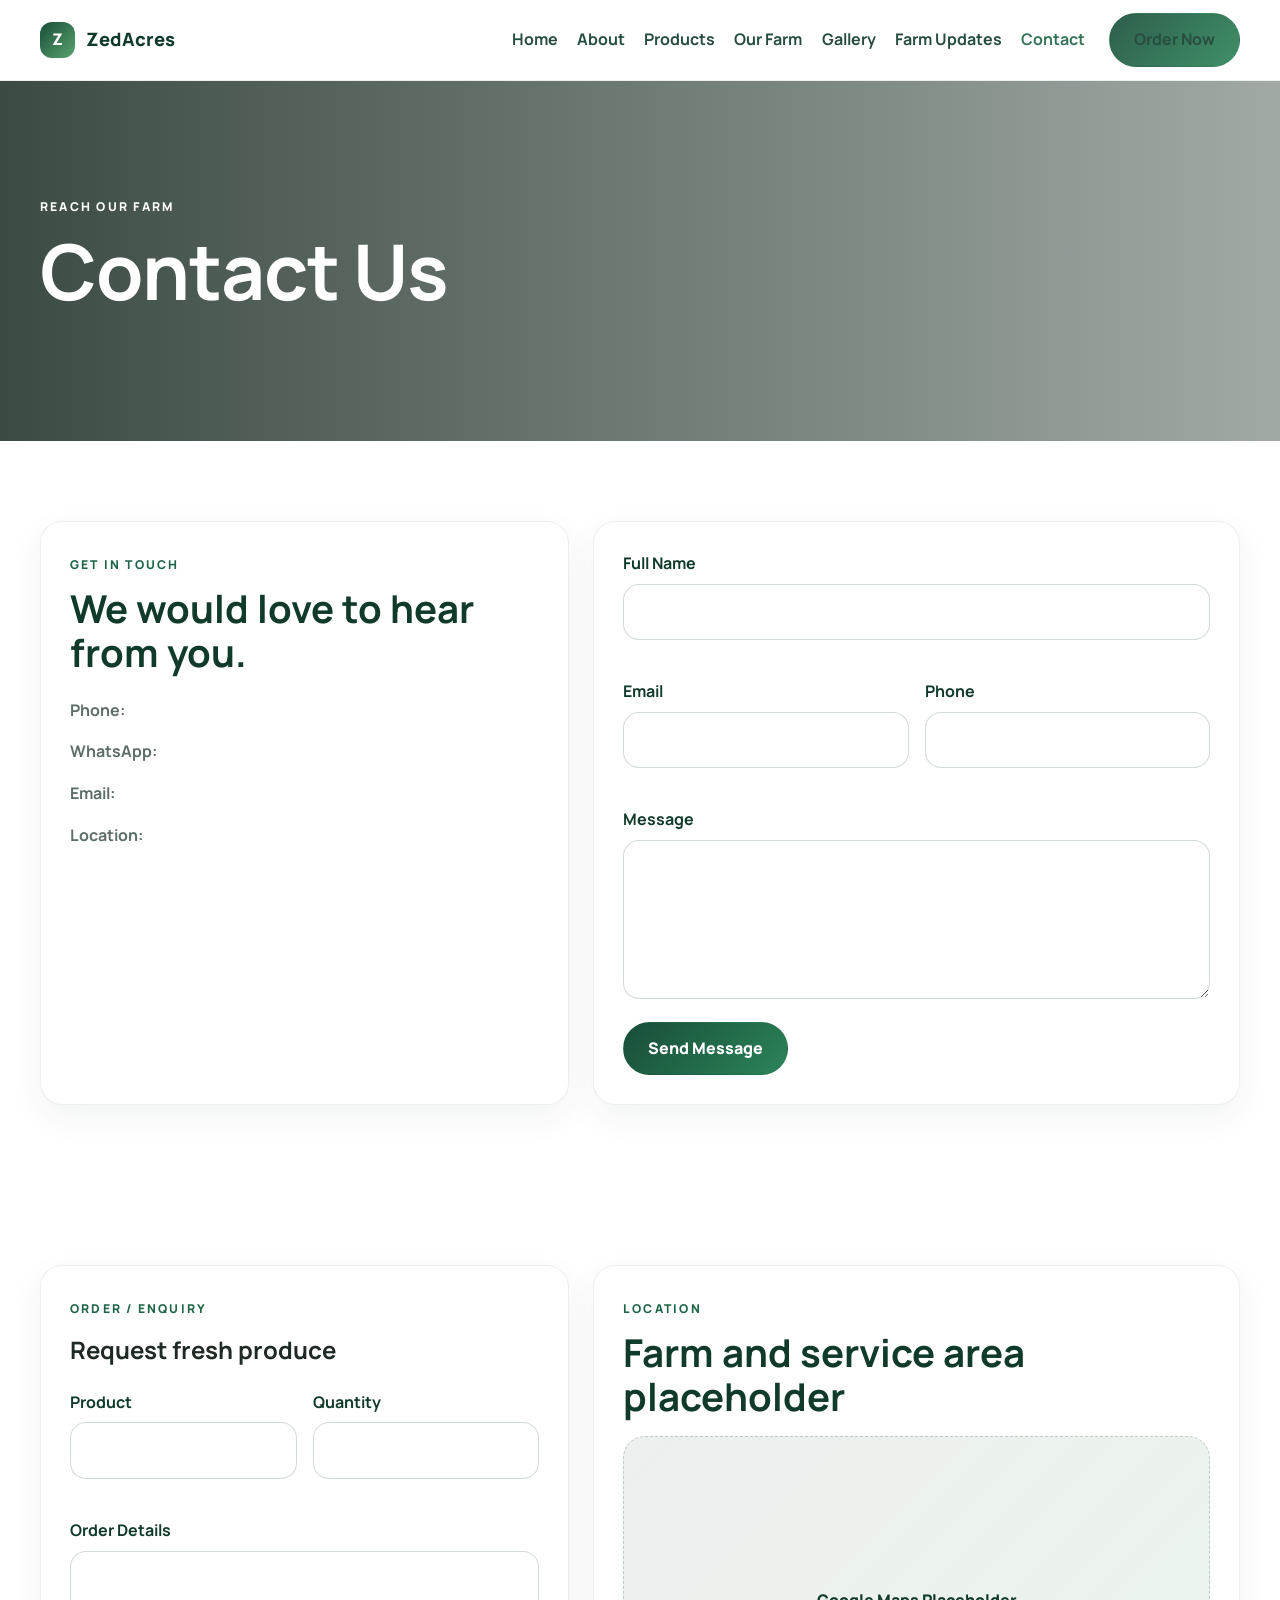
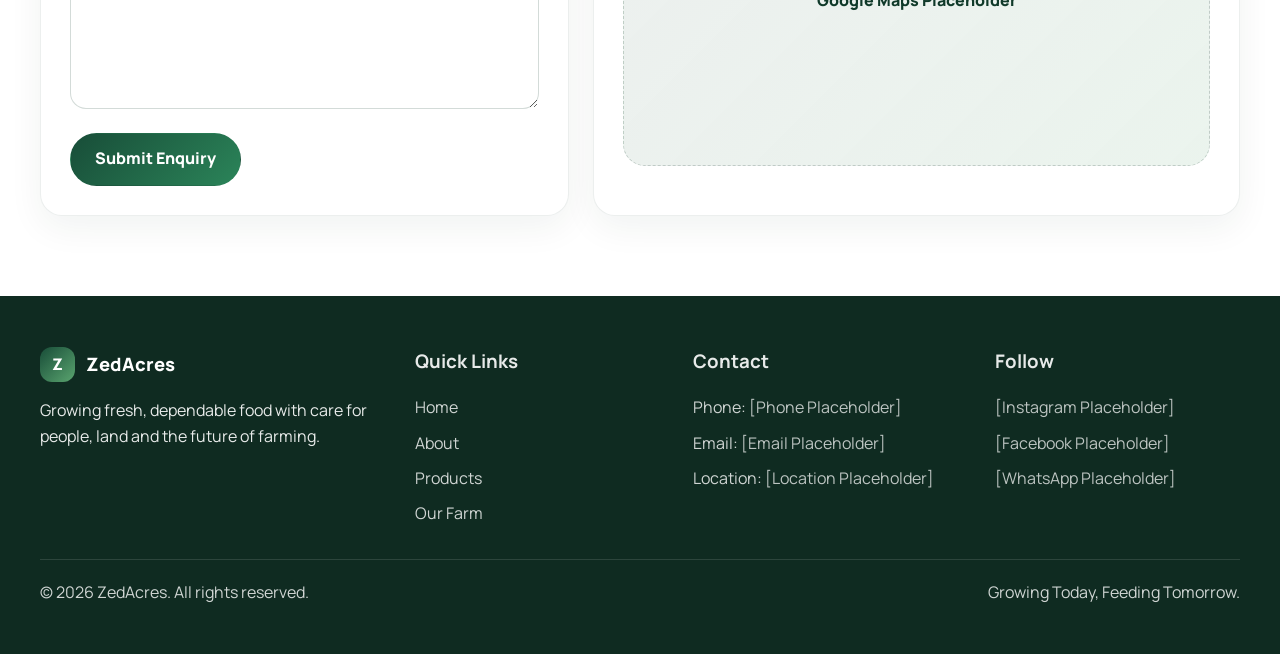
<file: zedacres/contact.html>
<!DOCTYPE html>
<html lang="en">
  <head>
    <meta charset="UTF-8" />
    <meta name="viewport" content="width=device-width, initial-scale=1.0" />
    <meta
      name="description"
      content="Contact ZedAcres for fresh produce enquiries, order requests and farm communications."
    />
    <title>Contact | ZedAcres</title>
    <link rel="preconnect" href="https://fonts.googleapis.com" />
    <link rel="preconnect" href="https://fonts.gstatic.com" crossorigin />
    <link
      href="https://fonts.googleapis.com/css2?family=Manrope:wght@400;500;600;700;800&display=swap"
      rel="stylesheet"
    />
    <link rel="stylesheet" href="css/style.css" />
  </head>
  <body>
    <header class="site-header">
      <div class="container nav-wrap">
        <a href="index.html" class="brand" aria-label="ZedAcres home">
          <span class="brand-mark">Z</span>
          <span class="brand-text">ZedAcres</span>
        </a>

        <button
          class="nav-toggle"
          type="button"
          aria-expanded="false"
          aria-controls="site-nav"
          aria-label="Open menu"
        >
          <span></span>
          <span></span>
          <span></span>
        </button>

        <nav id="site-nav" class="site-nav" aria-label="Main navigation">
          <ul>
            <li><a href="index.html">Home</a></li>
            <li><a href="about.html">About</a></li>
            <li><a href="products.html">Products</a></li>
            <li><a href="farm.html">Our Farm</a></li>
            <li><a href="gallery.html">Gallery</a></li>
            <li><a href="updates.html">Farm Updates</a></li>
            <li><a href="contact.html" class="active">Contact</a></li>
          </ul>
          <a href="contact.html" class="btn btn-primary nav-cta">Order Now</a>
        </nav>
      </div>
    </header>

    <main>
      <section class="page-hero small-hero">
        <div class="hero-overlay"></div>
        <div class="container">
          <p class="eyebrow">Reach our farm</p>
          <h1>Contact Us</h1>
        </div>
      </section>

      <section class="section reveal">
        <div class="container contact-layout">
          <div class="contact-panel">
            <p class="eyebrow eyebrow-green">Get in touch</p>
            <h2>We would love to hear from you.</h2>

            <ul class="contact-list">
              <li><strong>Phone:</strong> <span class="placeholder">[Phone Placeholder]</span></li>
              <li><strong>WhatsApp:</strong> <span class="placeholder">[WhatsApp Placeholder]</span></li>
              <li><strong>Email:</strong> <span class="placeholder">[Email Placeholder]</span></li>
              <li><strong>Location:</strong> <span class="placeholder">[Location Placeholder]</span></li>
            </ul>
          </div>

          <div class="form-panel">
            <form class="styled-form needs-validation" novalidate>
              <div class="form-row">
                <div class="field-group">
                  <label for="contact-name">Full Name</label>
                  <input id="contact-name" name="fullName" type="text" required />
                  <small class="error-message" aria-live="polite"></small>
                </div>
              </div>

              <div class="form-row two-col-form">
                <div class="field-group">
                  <label for="contact-email">Email</label>
                  <input id="contact-email" name="email" type="email" required />
                  <small class="error-message" aria-live="polite"></small>
                </div>

                <div class="field-group">
                  <label for="contact-phone">Phone</label>
                  <input id="contact-phone" name="phone" type="tel" required />
                  <small class="error-message" aria-live="polite"></small>
                </div>
              </div>

              <div class="field-group">
                <label for="contact-message">Message</label>
                <textarea id="contact-message" name="message" rows="5" required></textarea>
                <small class="error-message" aria-live="polite"></small>
              </div>

              <button type="submit" class="btn btn-primary">Send Message</button>
            </form>
          </div>
        </div>
      </section>

      <section class="section reveal">
        <div class="container contact-layout">
          <div class="form-panel order-panel">
            <p class="eyebrow eyebrow-green">Order / Enquiry</p>
            <h2>Request fresh produce</h2>

            <form class="styled-form needs-validation" novalidate>
              <div class="form-row two-col-form">
                <div class="field-group">
                  <label for="order-product">Product</label>
                  <input id="order-product" name="orderProduct" type="text" required />
                  <small class="error-message" aria-live="polite"></small>
                </div>

                <div class="field-group">
                  <label for="order-quantity">Quantity</label>
                  <input id="order-quantity" name="quantity" type="text" required />
                  <small class="error-message" aria-live="polite"></small>
                </div>
              </div>

              <div class="field-group">
                <label for="order-notes">Order Details</label>
                <textarea id="order-notes" name="notes" rows="5" required></textarea>
                <small class="error-message" aria-live="polite"></small>
              </div>

              <button type="submit" class="btn btn-primary">Submit Enquiry</button>
            </form>
          </div>

          <div class="map-panel">
            <p class="eyebrow eyebrow-green">Location</p>
            <h2>Farm and service area placeholder</h2>
            <div class="map-placeholder" aria-label="Google Maps placeholder">
              <span>Google Maps Placeholder</span>
            </div>
          </div>
        </div>
      </section>
    </main>

    <footer class="site-footer">
      <div class="container footer-grid">
        <div>
          <a href="index.html" class="brand brand-footer" aria-label="ZedAcres home">
            <span class="brand-mark">Z</span>
            <span class="brand-text">ZedAcres</span>
          </a>
          <p>
            Growing fresh, dependable food with care for people, land and the future of farming.
          </p>
        </div>

        <div>
          <h3>Quick Links</h3>
          <ul class="footer-links">
            <li><a href="index.html">Home</a></li>
            <li><a href="about.html">About</a></li>
            <li><a href="products.html">Products</a></li>
            <li><a href="farm.html">Our Farm</a></li>
          </ul>
        </div>

        <div>
          <h3>Contact</h3>
          <ul class="footer-links">
            <li>Phone: <span class="placeholder">[Phone Placeholder]</span></li>
            <li>Email: <span class="placeholder">[Email Placeholder]</span></li>
            <li>Location: <span class="placeholder">[Location Placeholder]</span></li>
          </ul>
        </div>

        <div>
          <h3>Follow</h3>
          <ul class="footer-links">
            <li><span class="placeholder">[Instagram Placeholder]</span></li>
            <li><span class="placeholder">[Facebook Placeholder]</span></li>
            <li><span class="placeholder">[WhatsApp Placeholder]</span></li>
          </ul>
        </div>
      </div>
      <div class="container footer-bottom">
        <p>© 2026 ZedAcres. All rights reserved.</p>
        <p>Growing Today, Feeding Tomorrow.</p>
      </div>
    </footer>

    <script src="js/script.js"></script>
  </body>
</html>
</file>
<file: zedacres/css/style.css>
/* ------------------------------
   Base variables and reset
------------------------------ */
:root {
  --green-900: #103a2a;
  --green-800: #184d38;
  --green-700: #1f6646;
  --green-600: #2b8459;
  --green-500: #5aa46f;
  --green-200: #dfeee4;
  --green-100: #f3faf4;
  --white: #ffffff;
  --earth: #7d5e3d;
  --earth-light: #efe5d7;
  --text: #1f2a24;
  --muted: #5d6d67;
  --shadow: 0 20px 50px rgba(16, 58, 42, 0.12);
  --radius: 22px;
  --container: 1200px;
}

* {
  box-sizing: border-box;
}

html {
  scroll-behavior: smooth;
}

body {
  margin: 0;
  font-family: "Manrope", sans-serif;
  background: var(--white);
  color: var(--text);
  line-height: 1.6;
  overflow-x: hidden;
}

img {
  max-width: 100%;
  display: block;
}

a {
  text-decoration: none;
  color: inherit;
}

button,
input,
textarea {
  font: inherit;
}

button {
  cursor: pointer;
}

p,
h1,
h2,
h3,
ul {
  margin-top: 0;
}

main {
  display: block;
}

.container {
  width: min(var(--container), calc(100% - 2rem));
  margin: 0 auto;
}

.section {
  padding: 5rem 0;
}

.section-soft {
  background: var(--green-100);
}

.section-accent {
  background: linear-gradient(135deg, rgba(90, 164, 111, 0.12), rgba(16, 58, 42, 0.05));
}

.eyebrow {
  display: inline-block;
  margin-bottom: 0.8rem;
  font-size: 0.76rem;
  letter-spacing: 0.14rem;
  text-transform: uppercase;
  font-weight: 800;
  color: var(--white);
}

.eyebrow-green {
  color: var(--green-700);
}

.section-heading {
  margin-bottom: 2.2rem;
}

.section-heading.center {
  text-align: center;
}

.section-heading h2,
.section-copy h2,
.cta-panel h2,
.contact-panel h2,
.map-panel h2 {
  color: var(--green-900);
  font-size: clamp(2rem, 3vw, 3rem);
  line-height: 1.15;
  margin-bottom: 1rem;
}

.section-copy p,
.info-card p,
.feature-item p,
.availability-item p,
.news-content p,
.product-content p,
.contact-list li,
.check-list li,
.footer-links li {
  color: var(--muted);
}

.btn {
  display: inline-flex;
  align-items: center;
  justify-content: center;
  min-height: 48px;
  padding: 0.8rem 1.5rem;
  border-radius: 999px;
  font-weight: 800;
  border: 1px solid transparent;
  transition: transform 0.25s ease, box-shadow 0.25s ease, background 0.25s ease;
}

.btn:hover,
.btn:focus-visible {
  transform: translateY(-2px);
  box-shadow: 0 18px 28px rgba(16, 58, 42, 0.12);
}

.btn:focus-visible,
.nav-toggle:focus-visible,
.site-nav a:focus-visible,
.gallery-item:focus-visible,
.lightbox-close:focus-visible,
input:focus-visible,
textarea:focus-visible,
button:focus-visible {
  outline: 3px solid rgba(90, 164, 111, 0.35);
  outline-offset: 3px;
}

.btn-primary {
  background: linear-gradient(135deg, var(--green-800), var(--green-600));
  color: var(--white);
}

.btn-secondary {
  background: rgba(255, 255, 255, 0.12);
  border-color: rgba(255, 255, 255, 0.38);
  color: var(--white);
}

.btn-small {
  min-height: 42px;
  padding: 0.7rem 1.15rem;
  font-size: 0.9rem;
}

.text-link {
  display: inline-flex;
  align-items: center;
  gap: 0.4rem;
  color: var(--green-700);
  font-weight: 800;
}

.text-link::after {
  content: "→";
}

/* ------------------------------
   Header / navigation
------------------------------ */
.site-header {
  position: sticky;
  top: 0;
  z-index: 1000;
  background: rgba(255, 255, 255, 0.92);
  backdrop-filter: blur(12px);
  border-bottom: 1px solid rgba(16, 58, 42, 0.08);
}

.nav-wrap {
  display: flex;
  align-items: center;
  justify-content: space-between;
  min-height: 80px;
  gap: 1rem;
}

.brand {
  display: inline-flex;
  align-items: center;
  gap: 0.7rem;
  font-weight: 800;
  color: var(--green-900);
}

.brand-mark {
  display: grid;
  place-items: center;
  width: 2.2rem;
  height: 2.2rem;
  border-radius: 12px;
  background: linear-gradient(135deg, var(--green-800), var(--green-500));
  color: var(--white);
  font-size: 1rem;
}

.brand-text {
  font-size: 1.15rem;
}

.site-nav {
  display: flex;
  align-items: center;
  gap: 1.5rem;
}

.site-nav ul {
  display: flex;
  align-items: center;
  gap: 1.2rem;
  list-style: none;
  padding: 0;
  margin: 0;
}

.site-nav a {
  color: var(--green-900);
  font-weight: 700;
  opacity: 0.9;
  transition: color 0.25s ease, opacity 0.25s ease;
}

.site-nav a:hover,
.site-nav a.active {
  color: var(--green-700);
}

.nav-toggle {
  display: none;
  width: 3rem;
  height: 3rem;
  border: 1px solid rgba(16, 58, 42, 0.1);
  background: var(--white);
  border-radius: 12px;
  padding: 0.65rem;
}

.nav-toggle span {
  display: block;
  height: 2px;
  width: 100%;
  margin: 0.35rem 0;
  background: var(--green-900);
  border-radius: 20px;
  transition: transform 0.3s ease, opacity 0.3s ease;
}

.nav-toggle[aria-expanded="true"] span:nth-child(1) {
  transform: translateY(7px) rotate(45deg);
}

.nav-toggle[aria-expanded="true"] span:nth-child(2) {
  opacity: 0;
}

.nav-toggle[aria-expanded="true"] span:nth-child(3) {
  transform: translateY(-7px) rotate(-45deg);
}

/* ------------------------------
   Hero
------------------------------ */
.section-hero,
.page-hero {
  position: relative;
  display: grid;
  align-items: center;
  min-height: 620px;
  overflow: hidden;
  background-image: url("https://images.unsplash.com/photo-1501004318641-b39e6451bec6?auto=format&fit=crop&w=1600&q=80");
  background-size: cover;
  background-position: center;
}

.hero-overlay {
  position: absolute;
  inset: 0;
  background: linear-gradient(90deg, rgba(10, 30, 20, 0.8), rgba(10, 30, 20, 0.38));
}

.hero-content,
.page-hero .container {
  position: relative;
  z-index: 1;
}

.hero-content {
  max-width: 660px;
  padding: 6rem 0;
}

.hero-content h1,
.page-hero h1 {
  color: var(--white);
  font-size: clamp(2.6rem, 6vw, 5rem);
  line-height: 1.08;
  letter-spacing: -0.06rem;
  margin-bottom: 1rem;
}

.hero-text {
  max-width: 610px;
  color: rgba(255, 255, 255, 0.88);
  font-size: 1.08rem;
}

.hero-actions {
  display: flex;
  flex-wrap: wrap;
  gap: 1rem;
  margin-top: 2rem;
}

.hero-badges {
  display: flex;
  flex-wrap: wrap;
  gap: 0.8rem;
  list-style: none;
  padding: 0;
  margin-top: 1.8rem;
}

.hero-badges li {
  background: rgba(255, 255, 255, 0.12);
  border: 1px solid rgba(255, 255, 255, 0.2);
  color: var(--white);
  padding: 0.55rem 0.9rem;
  border-radius: 999px;
  font-size: 0.9rem;
}

.small-hero {
  min-height: 360px;
}

.page-hero .container {
  padding: 3rem 0;
}

/* ------------------------------
   Layout sections
------------------------------ */
.two-col {
  display: grid;
  grid-template-columns: 1fr 1fr;
  gap: 2rem;
  align-items: center;
}

.two-col.reverse {
  grid-template-columns: 1fr 1fr;
}

.image-stack {
  position: relative;
}

.image-stack img,
.image-card img,
.product-card img,
.news-card img {
  border-radius: var(--radius);
  box-shadow: var(--shadow);
  width: 100%;
}

.floating-card {
  position: absolute;
  left: 1.3rem;
  bottom: 1.5rem;
  max-width: 250px;
  background: rgba(255, 255, 255, 0.9);
  backdrop-filter: blur(8px);
  padding: 1rem 1.05rem;
  border-radius: 18px;
  box-shadow: var(--shadow);
}

.floating-card strong {
  display: block;
  color: var(--green-900);
  margin-bottom: 0.2rem;
}

.floating-card span {
  color: var(--muted);
  font-size: 0.92rem;
}

.mini-stats {
  display: grid;
  grid-template-columns: repeat(3, minmax(0, 1fr));
  gap: 1rem;
  margin: 1.5rem 0 1.2rem;
}

.mini-stats div {
  background: var(--green-100);
  border-radius: 18px;
  padding: 1rem;
}

.mini-stats strong {
  display: block;
  color: var(--green-800);
  font-size: 1.25rem;
}

.mini-stats span {
  display: block;
  color: var(--muted);
  font-size: 0.82rem;
}

.cards-grid {
  display: grid;
  gap: 1.5rem;
}

.cards-3 {
  grid-template-columns: repeat(3, minmax(0, 1fr));
}

.cards-4 {
  grid-template-columns: repeat(4, minmax(0, 1fr));
}

.info-card,
.product-card,
.news-card,
.feature-item,
.availability-item,
.form-panel,
.contact-panel,
.map-panel {
  background: var(--white);
  border: 1px solid rgba(16, 58, 42, 0.08);
  border-radius: var(--radius);
  box-shadow: 0 12px 35px rgba(16, 58, 42, 0.06);
}

.info-card {
  padding: 1.8rem;
  transition: transform 0.3s ease, box-shadow 0.3s ease;
}

.info-card:hover,
.product-card:hover,
.news-card:hover {
  transform: translateY(-6px);
  box-shadow: 0 20px 38px rgba(16, 58, 42, 0.08);
}

.icon-wrap {
  width: 3.3rem;
  height: 3.3rem;
  display: grid;
  place-items: center;
  background: var(--green-100);
  border-radius: 16px;
  font-size: 1.5rem;
  margin-bottom: 1rem;
}

.feature-grid {
  display: grid;
  grid-template-columns: repeat(2, minmax(0, 1fr));
  gap: 1.2rem;
}

.feature-item {
  display: flex;
  gap: 1rem;
  align-items: flex-start;
  padding: 1.4rem;
}

.feature-icon {
  width: 3rem;
  height: 3rem;
  display: grid;
  place-items: center;
  border-radius: 12px;
  background: var(--green-100);
  font-size: 1.4rem;
}

.feature-item h3,
.info-card h3,
.availability-item h3,
.product-content h3,
.news-content h3 {
  color: var(--green-900);
  margin-bottom: 0.5rem;
}

.section-accent .availability-list {
  display: grid;
  gap: 1rem;
}

.availability-item {
  display: grid;
  grid-template-columns: 1.2fr 1fr 1fr auto;
  align-items: center;
  gap: 1rem;
  padding: 1.25rem 1.4rem;
}

.item-label {
  display: block;
  color: var(--muted);
  font-size: 0.72rem;
  letter-spacing: 0.08rem;
  text-transform: uppercase;
  margin-bottom: 0.3rem;
}

.status {
  display: inline-flex;
  align-items: center;
  padding: 0.45rem 0.8rem;
  border-radius: 999px;
  font-weight: 800;
  font-size: 0.82rem;
}

.status-ready {
  background: rgba(90, 164, 111, 0.14);
  color: var(--green-700);
}

.status-pending {
  background: rgba(125, 94, 61, 0.12);
  color: var(--earth);
}

.check-list {
  list-style: none;
  padding: 0;
  margin: 1.5rem 0 0;
  display: grid;
  gap: 0.8rem;
}

.check-list li {
  position: relative;
  padding-left: 2rem;
}

.check-list li::before {
  content: "✓";
  position: absolute;
  left: 0;
  top: 0;
  color: var(--green-700);
  font-weight: 900;
}

.cta-band {
  padding-top: 2rem;
  padding-bottom: 5rem;
}

.cta-panel {
  display: flex;
  align-items: center;
  justify-content: space-between;
  gap: 1rem;
  background: linear-gradient(135deg, rgba(17, 57, 44, 0.97), rgba(32, 101, 71, 0.93));
  border-radius: 30px;
  padding: 2.5rem 2rem;
  color: var(--white);
  box-shadow: var(--shadow);
}

.cta-panel h2 {
  margin-bottom: 0;
  color: var(--white);
}

/* ------------------------------
   Product cards
------------------------------ */
.product-grid {
  display: grid;
  grid-template-columns: repeat(3, minmax(0, 1fr));
  gap: 1.5rem;
}

.product-card {
  overflow: hidden;
}

.product-card img {
  height: 240px;
  object-fit: cover;
  border-radius: 0;
  box-shadow: none;
}

.product-content {
  padding: 1.3rem;
}

.product-meta {
  margin: 0.8rem 0 1rem;
}

/* ------------------------------
   Gallery
------------------------------ */
.gallery-grid {
  display: grid;
  grid-template-columns: repeat(3, minmax(0, 1fr));
  gap: 1rem;
}

.gallery-item {
  position: relative;
  padding: 0;
  border: none;
  background: none;
  border-radius: 22px;
  overflow: hidden;
  box-shadow: var(--shadow);
  transition: transform 0.25s ease;
}

.gallery-item:hover,
.gallery-item:focus-visible {
  transform: translateY(-4px);
}

.gallery-item img {
  width: 100%;
  height: 260px;
  object-fit: cover;
}

.lightbox {
  position: fixed;
  inset: 0;
  display: flex;
  align-items: center;
  justify-content: center;
  background: rgba(6, 18, 14, 0.86);
  opacity: 0;
  visibility: hidden;
  pointer-events: none;
  transition: opacity 0.25s ease, visibility 0.25s ease;
  z-index: 2000;
}

.lightbox.open {
  opacity: 1;
  visibility: visible;
  pointer-events: auto;
}

.lightbox img {
  max-width: min(95vw, 1100px);
  max-height: 85vh;
  border-radius: 18px;
  box-shadow: 0 28px 48px rgba(0, 0, 0, 0.28);
}

.lightbox-close {
  position: absolute;
  top: 1.2rem;
  right: 1.4rem;
  width: 48px;
  height: 48px;
  border: none;
  border-radius: 50%;
  background: rgba(255, 255, 255, 0.12);
  color: var(--white);
  font-size: 2rem;
}

/* ------------------------------
   Updates
------------------------------ */
.news-grid {
  display: grid;
  grid-template-columns: repeat(3, minmax(0, 1fr));
  gap: 1.5rem;
}

.news-card {
  overflow: hidden;
}

.news-card img {
  height: 220px;
  object-fit: cover;
  border-radius: 0;
  box-shadow: none;
}

.news-content {
  padding: 1.3rem;
}

.news-date {
  color: var(--green-700);
  font-size: 0.8rem;
  letter-spacing: 0.08rem;
  text-transform: uppercase;
  font-weight: 800;
}

/* ------------------------------
   Contact
------------------------------ */
.contact-layout {
  display: grid;
  grid-template-columns: 0.9fr 1.1fr;
  gap: 1.5rem;
}

.contact-panel,
.form-panel,
.map-panel {
  padding: 1.8rem;
}

.contact-list {
  list-style: none;
  padding: 0;
  margin: 1.4rem 0 0;
  display: grid;
  gap: 1rem;
}

.form-row {
  margin-bottom: 1rem;
}

.two-col-form {
  display: grid;
  grid-template-columns: repeat(2, minmax(0, 1fr));
  gap: 1rem;
}

.field-group {
  display: flex;
  flex-direction: column;
}

label {
  color: var(--green-900);
  font-weight: 700;
  margin-bottom: 0.45rem;
}

input,
textarea {
  width: 100%;
  border: 1px solid rgba(16, 58, 42, 0.18);
  border-radius: 16px;
  background: var(--white);
  color: var(--text);
  padding: 0.9rem 1rem;
  transition: border-color 0.25s ease, box-shadow 0.25s ease;
}

input:focus,
textarea:focus {
  border-color: var(--green-600);
  box-shadow: 0 0 0 4px rgba(90, 164, 111, 0.1);
}

textarea {
  resize: vertical;
  min-height: 120px;
}

.error-message {
  min-height: 1.1rem;
  color: #c13d3d;
  font-size: 0.82rem;
  margin-top: 0.35rem;
}

input.invalid,
textarea.invalid {
  border-color: #c13d3d;
}

.map-placeholder {
  display: grid;
  place-items: center;
  min-height: 330px;
  border-radius: 22px;
  background: linear-gradient(135deg, rgba(16, 58, 42, 0.08), rgba(90, 164, 111, 0.12));
  color: var(--green-900);
  font-weight: 800;
  border: 1px dashed rgba(16, 58, 42, 0.2);
}

/* ------------------------------
   Footer
------------------------------ */
.site-footer {
  background: #0f2b21;
  color: rgba(255, 255, 255, 0.9);
  padding-top: 3.2rem;
}

.footer-grid {
  display: grid;
  grid-template-columns: 1.4fr 1fr 1.1fr 1fr;
  gap: 2rem;
  padding-bottom: 2rem;
}

.brand-footer {
  color: var(--white);
  margin-bottom: 1rem;
}

.footer-links {
  list-style: none;
  padding: 0;
  margin: 0;
  display: grid;
  gap: 0.6rem;
}

.footer-links a,
.footer-links li {
  color: rgba(255, 255, 255, 0.8);
}

.footer-bottom {
  border-top: 1px solid rgba(255, 255, 255, 0.12);
  padding: 1.3rem 0 2rem;
  display: flex;
  justify-content: space-between;
  gap: 1rem;
  flex-wrap: wrap;
  color: rgba(255, 255, 255, 0.8);
}

.placeholder {
  color: rgba(255, 255, 255, 0.72);
}

/* ------------------------------
   Reusable animations / reveal
------------------------------ */
.reveal {
  opacity: 0;
  transform: translateY(26px);
  transition: opacity 0.7s ease, transform 0.7s ease;
}

.reveal.visible {
  opacity: 1;
  transform: translateY(0);
}

/* ------------------------------
   Responsive styles
------------------------------ */
@media (max-width: 980px) {
  .cards-4,
  .product-grid,
  .news-grid,
  .cards-3,
  .gallery-grid,
  .footer-grid {
    grid-template-columns: repeat(2, minmax(0, 1fr));
  }

  .contact-layout,
  .two-col {
    grid-template-columns: 1fr;
  }

  .availability-item {
    grid-template-columns: 1fr 1fr;
  }
}

@media (max-width: 760px) {
  .nav-toggle {
    display: block;
  }

  .site-nav {
    position: absolute;
    top: 79px;
    left: 0;
    right: 0;
    background: rgba(255, 255, 255, 0.98);
    border-bottom: 1px solid rgba(16, 58, 42, 0.08);
    box-shadow: 0 12px 35px rgba(16, 58, 42, 0.09);
    display: block;
    padding: 1rem;
    opacity: 0;
    visibility: hidden;
    transform: translateY(-12px);
    transition: opacity 0.25s ease, transform 0.25s ease, visibility 0.25s ease;
  }

  .site-nav.open {
    opacity: 1;
    visibility: visible;
    transform: translateY(0);
  }

  .site-nav ul {
    display: grid;
    gap: 0.4rem;
  }

  .site-nav li {
    width: 100%;
  }

  .site-nav a {
    display: block;
    padding: 0.7rem 0.2rem;
  }

  .nav-cta {
    width: 100%;
    margin-top: 0.8rem;
  }

  .hero-content {
    max-width: 100%;
  }

  .two-col,
  .feature-grid,
  .cards-4,
  .cards-3,
  .product-grid,
  .news-grid,
  .gallery-grid,
  .footer-grid,
  .two-col-form,
  .availability-item {
    grid-template-columns: 1fr;
  }

  .cta-panel {
    flex-direction: column;
    align-items: flex-start;
  }

  .mini-stats {
    grid-template-columns: 1fr;
  }

  .site-header {
    position: sticky;
  }
}

@media (prefers-reduced-motion: reduce) {
  html {
    scroll-behavior: auto;
  }

  *, *::before, *::after {
    animation: none !important;
    transition: none !important;
  }
}
</file>
